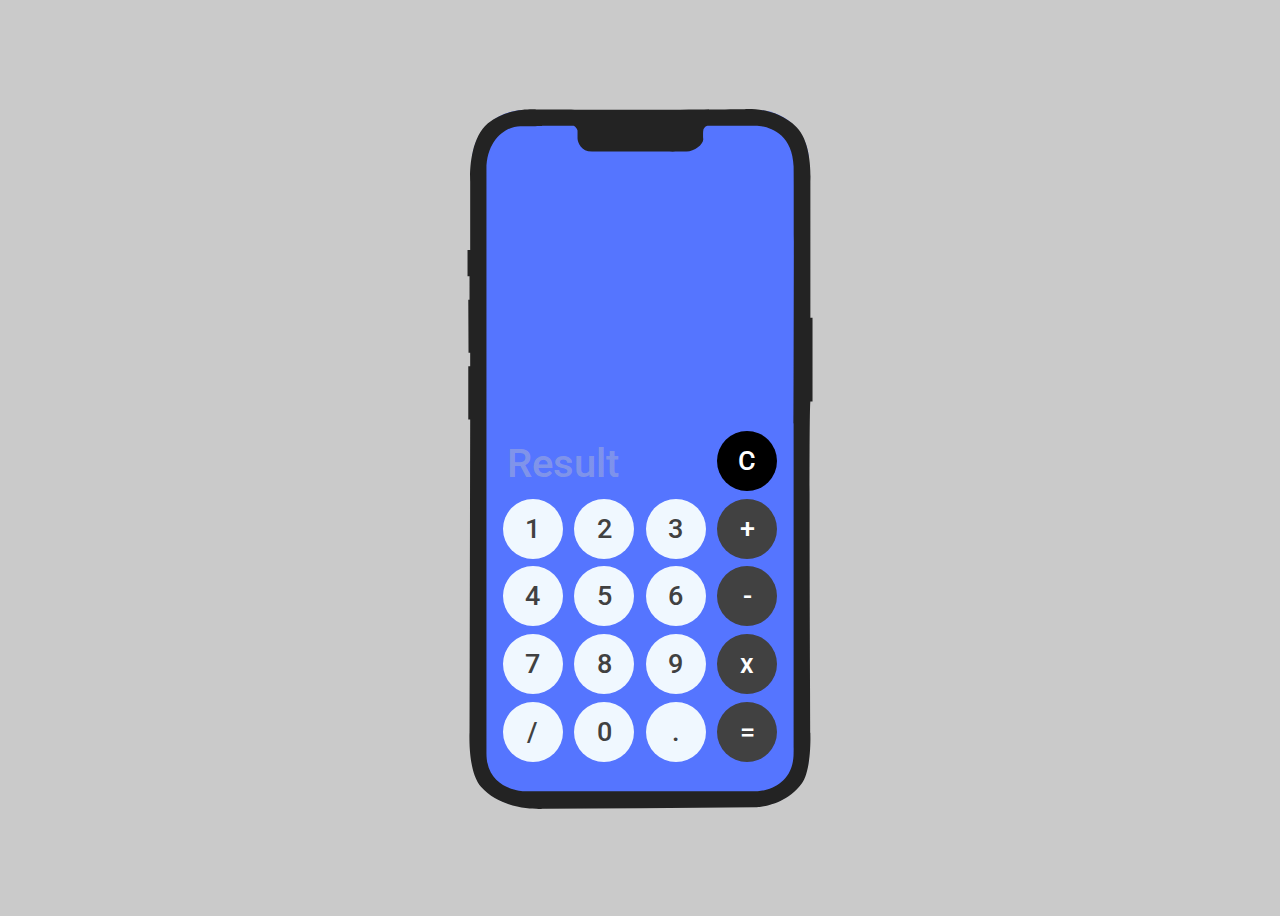
<file: index.html>
<!DOCTYPE html>
<html>

<head>
	<meta charset="UTF-8" />
	<link rel="stylesheet" href="styles.css" />
	<link rel="preconnect" href="https://fonts.googleapis.com">
<link rel="preconnect" href="https://fonts.gstatic.com" crossorigin>
<link href="https://fonts.googleapis.com/css2?family=Roboto:wght@300;500&display=swap" rel="stylesheet">
	<title>Calculator</title>
</head>

<body>
	<div class="main">
		<div class="corpus">
			<div class="name"></div>
			<div class="grid">
				<div class="gridslot">
					<div class="result" id="result">
						<span>Result</span>
						<div class="overlay"></div>
					</div>
				</div>
				<div class="gridslot">
					<div class="reset">C</div>
				</div>
				<div class="gridslot">
					<div class="button white">1</div>
				</div>
				<div class="gridslot">
					<div class="button white">2</div>
				</div>
				<div class="gridslot">
					<div class="button white">3</div>
				</div>
				<div class="gridslot">
					<div class="button operator">+</div>
				</div>
				<div class="gridslot">
					<div class="button white">4</div>
				</div>
				<div class="gridslot">
					<div class="button white">5</div>
				</div>
				<div class="gridslot">
					<div class="button white">6</div>
				</div>
				<div class="gridslot">
					<div class="button operator">-</div>
				</div>
				<div class="gridslot">
					<div class="button white">7</div>
				</div>
				<div class="gridslot">
					<div class="button white">8</div>
				</div>
				<div class="gridslot">
					<div class="button white">9</div>
				</div>
				<div class="gridslot">
					<div class="button operator">x</div>
				</div>
				<div class="gridslot">
					<div class="button white">/</div>
				</div>
				<div class="gridslot">
					<div class="button white">0</div>
				</div>
				<div class="gridslot">
					<div class="button white">.</div>
				</div>
				<div class="gridslot">
					<div class="button operator">=</div>
				</div>
			</div>
		</div>
		<svg class="template" xmlns="http://www.w3.org/2000/svg" xmlns:xlink="http://www.w3.org/1999/xlink"
			width="346px" height="701px">
			<path fill-rule="evenodd" stroke-width="0px" stroke-dasharray="0, 0, 0, 0" stroke-linecap="round"
				stroke-linejoin="miter" fill="rgb(35, 35, 35)"
				d="M334.574,675.816 C344.826,662.196 343.37,624.919 343.37,624.919 C343.37,624.919 341.581,307.933 343.37,293.591 C346.841,293.433 345.526,293.591 345.526,293.591 L345.526,209.761 L343.37,209.761 L343.37,73.38 C343.37,73.38 345.710,35.129 329.595,19.148 C307.504,-2.761 275.830,1.184 275.830,1.184 C275.830,1.184 228.534,1.643 174.273,1.683 C135.329,1.712 69.422,1.440 69.422,1.440 C69.422,1.440 40.903,-1.159 20.941,15.156 C0.457,32.647 3.19,73.38 3.19,73.38 L3.19,141.899 L0.530,141.899 L0.530,168.345 L2.521,168.345 L2.521,191.798 L1.28,191.798 L1.526,244.690 L3.19,244.690 L3.19,258.163 L1.28,258.163 L1.28,311.555 L3.19,311.555 L2.521,624.420 C2.521,624.420 0.518,663.690 13.971,678.810 C36.401,704.17 76.698,700.765 76.698,700.765 L172.779,700.266 L289.769,699.268 C289.769,699.268 317.407,698.621 334.574,675.816 ZM326.608,630.408 L326.608,315.48 C326.608,315.48 327.113,76.909 326.608,58.568 C325.285,20.476 294.901,17.524 288.276,17.651 C287.520,17.594 269.856,17.651 269.856,17.651 C269.856,17.651 240.708,17.726 240.484,17.651 C238.596,17.695 236.16,20.542 236.3,22.641 C235.979,22.678 235.970,30.598 236.3,31.123 C236.3,36.896 227.449,43.430 219.575,43.598 C219.415,43.758 165.809,43.598 165.809,43.598 C165.809,43.598 135.809,43.598 124.987,43.598 C114.166,43.598 110.53,33.98 110.53,30.125 C110.53,27.153 110.53,25.202 110.53,22.641 C110.53,20.79 107.363,17.651 106.70,17.651 C104.776,17.651 76.200,17.651 76.200,17.651 C76.200,17.651 75.390,18.150 53.300,18.150 C39.539,18.150 19.448,31.407 19.448,61.63 C19.448,83.890 19.448,298.581 19.448,298.581 C19.448,298.581 19.448,608.601 19.448,645.378 C19.448,682.155 56.785,683.301 56.785,683.301 L164.316,683.301 C164.316,683.301 290.124,683.301 290.765,683.301 C308.396,681.694 326.94,670.88 326.608,644.380 C326.719,644.343 326.608,630.408 326.608,630.408 Z" />
		</svg>
	</div>
	<script src="script.js"></script>
</body>

</html>
</file>
<file: styles.css>
body {
  background-color: #cacaca;
  font-size: 27px;
  font-family: Roboto, "Segoe UI", Tahoma, Geneva, Verdana, sans-serif;
  font-weight: 500;
}

.main {
  display: flex;
  position: relative;
  align-items: center;
  justify-content: center;
  height: 100vh;
}
.corpus {
  display: flex;
  flex-direction: column;
  position: absolute;
  width: 337px;
  height: 696px;
  background-color: #5575ff;
  border-radius: 52px;
  align-items: center;
}
.name {
  display: flex;
  height: 650px;
  align-items: center;
  justify-content: center;
}

.grid {
  display: grid;
  width: 85%;
  height: 100%;
  grid-template-columns: repeat(4, 1fr);
  grid-template-rows: repeat(5, 1fr);
  margin-bottom: 40px;
}

.button,
.reset {
  border-radius: 50%;
  width: 60px;
}

.button,
.reset,
.result {
  height: 60px;
}

.gridslot:nth-child(1) {
  grid-column-start: 1;
  grid-column-end: 4;
}

.gridslot:not(.gridslot:nth-child(1)) {
  display: flex;
  justify-content: center;
  align-items: center;
}

.result {
  display: flex;
  margin-left: 10px;
  color: rgba(201, 201, 201, 0.4);
  font-size: 40px;
  align-items: flex-end;
  overflow: hidden;
  position: relative;
}

.result span {
  position: absolute;
}

.overlay {
  width: 100%;
  height: 100%;
  background: linear-gradient(90deg, rgba(0, 0, 0, 0), 85%, #5575ff);
  z-index: 50;
}

.reset {
  display: flex;
  background-color: rgb(0, 0, 0);
  color: rgb(255, 255, 255);
  justify-content: center;
  align-items: center;
  margin: 1px;
  z-index: 2;
}

.button {
  display: flex;
  align-items: center;
  justify-content: center;
  background-color: aliceblue;
  margin: 1px;
  color: rgb(65, 65, 65);
  z-index: 2;
  transition: background-color 200ms, color 30ms;
}

.white:hover {
  border: 10px, 0, black;
  color: rgb(118, 118, 118);
  cursor: pointer;
}

.white:active {
  background-color: rgb(65, 65, 65);
  color: white;
}

.operator {
  background-color: rgb(65, 65, 65);
  color: rgb(255, 255, 255);
}

.operator:hover {
  background-color: rgb(89, 89, 89);
  cursor: pointer;
}

.operator:active {
  background-color: rgb(255, 255, 255);
  color: rgb(65, 65, 65);
}

.reset:hover {
  cursor: pointer;
  background-color: rgb(22, 22, 22);
}

.reset:active {
  background-color: rgb(155, 251, 114);
  color: black;
}

.template {
  z-index: 1;
}
</file>
